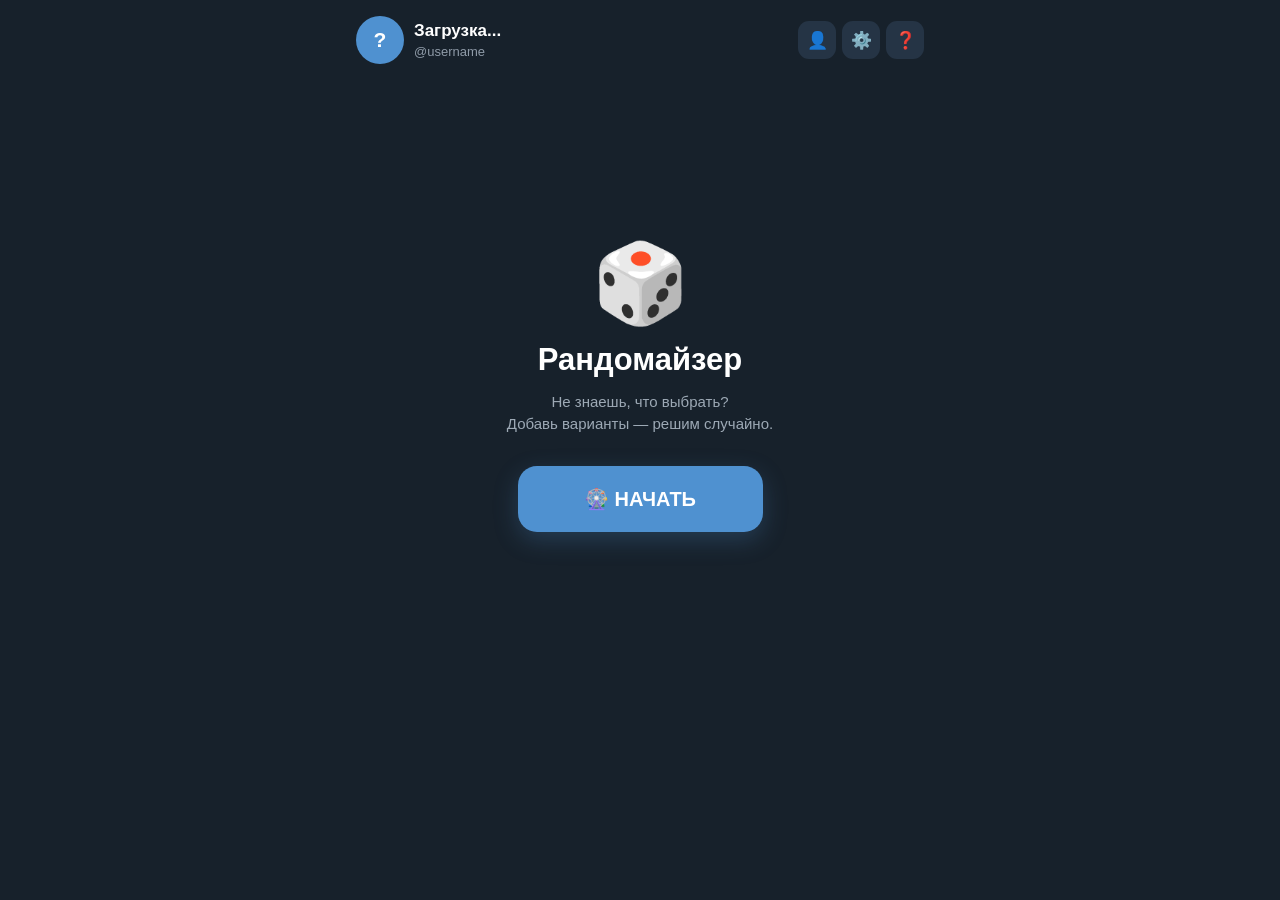
<file: index.html>
<!DOCTYPE html>
<html lang="ru">

<head>
    <meta charset="UTF-8">

    <meta name="viewport"
        content="width=device-width, initial-scale=1.0, maximum-scale=1.0, user-scalable=no">

    <title>Randomizer</title>

    <link rel="stylesheet" href="style.css">

    <script src="https://telegram.org/js/telegram-web-app.js"></script>
</head>

<body>

    <div class="app">

        <!-- Верхняя панель -->

        <header class="top-bar">

            <div class="user-block">

                <div class="avatar" id="avatar">
                    ?
                </div>

                <div class="user-data">

                    <div class="user-name" id="name">
                        Загрузка...
                    </div>

                    <div class="user-username" id="username">
                        @username
                    </div>

                </div>

            </div>


            <div class="top-buttons">

                <button class="top-button" onclick="openProfile()">
                    👤
                </button>

                <button class="top-button" onclick="openSettings()">
                    ⚙️
                </button>

                <button class="top-button" onclick="openHelp()">
                    ❓
                </button>

            </div>

        </header>


        <!-- Главная -->

        <main id="homePage" class="page">

            <div class="home-content">

                <div class="game-icon">
                    🎲
                </div>

                <h1>
                    Рандомайзер
                </h1>

                <p class="home-description">
                    Не знаешь, что выбрать?<br>
                    Добавь варианты — решим случайно.
                </p>

                <button
                    class="play-button"
                    onclick="openGame()"
                >
                    🎡 НАЧАТЬ
                </button>

            </div>

        </main>


        <!-- Рандомайзер -->

        <main id="gamePage" class="page hidden">

            <div class="game-header">

                <button
                    class="back-button"
                    onclick="backHome()"
                >
                    ←
                </button>

                <h2>
                    🎲 Рандомайзер
                </h2>

            </div>


            <!-- Добавление вариантов -->

            <div class="input-block">

                <div class="input-row">

                    <input
                        type="text"
                        id="optionInput"
                        placeholder="Введите вариант..."
                        autocomplete="off"
                    >

                    <button
                        onclick="addOption()"
                        class="add-button"
                    >
                        +
                    </button>

                </div>

            </div>


            <!-- Список вариантов -->

            <div
                id="optionsList"
                class="options-list"
            >

                <div class="empty-text">
                    Добавь минимум 2 варианта
                </div>

            </div>


            <!-- Колесо -->

            <div class="wheel-container">

                <div class="pointer">
                    ▼
                </div>

                <canvas
                    id="wheel"
                    width="320"
                    height="320"
                ></canvas>

            </div>


            <!-- Результат -->

            <div
                id="result"
                class="result hidden"
            >

                <div class="result-small">
                    Выпал вариант
                </div>

                <div id="winner">
                    —
                </div>

            </div>


            <!-- Кнопка -->

            <button
                id="spinButton"
                class="spin-button"
                onclick="spinWheel()"
                disabled
            >
                🎡 КРУТИТЬ
            </button>

        </main>


        <!-- Профиль -->

        <main
            id="profilePage"
            class="page hidden"
        >

            <div class="subpage">

                <button
                    class="back-button"
                    onclick="backHome()"
                >
                    ←
                </button>

                <div
                    class="big-avatar"
                    id="profileAvatar"
                >
                    ?
                </div>

                <h2 id="profileName">
                    Пользователь
                </h2>

                <p id="profileUsername">
                    @username
                </p>

                <div class="info-card">

                    <div>
                        🆔
                    </div>

                    <div>

                        <span>
                            Telegram ID
                        </span>

                        <strong id="userId">
                            —
                        </strong>

                    </div>

                </div>

            </div>

        </main>


        <!-- Настройки -->

        <main
            id="settingsPage"
            class="page hidden"
        >

            <div class="subpage">

                <button
                    class="back-button"
                    onclick="backHome()"
                >
                    ←
                </button>

                <h2>
                    ⚙️ Настройки
                </h2>

                <div class="settings-card">

                    <div>

                        <strong>
                            Вибрация
                        </strong>

                        <p>
                            Вибрация при выборе варианта
                        </p>

                    </div>

                    <label class="switch">

                        <input
                            type="checkbox"
                            id="vibrationToggle"
                            checked
                        >

                        <span></span>

                    </label>

                </div>

            </div>

        </main>


        <!-- Помощь -->

        <main
            id="helpPage"
            class="page hidden"
        >

            <div class="subpage">

                <button
                    class="back-button"
                    onclick="backHome()"
                >
                    ←
                </button>

                <h2>
                    ❓ Помощь
                </h2>

                <div class="help-card">

                    <h3>
                        Как пользоваться?
                    </h3>

                    <p>
                        Введи любые варианты, между которыми
                        не можешь выбрать.
                        <br><br>

                        Это могут быть имена, игры, фильмы,
                        числа, еда — вообще что угодно.
                        <br><br>

                        Добавь варианты и нажми
                        «Крутить».
                        <br><br>

                        Колесо случайно выберет один
                        из них.
                    </p>

                </div>

            </div>

        </main>

    </div>


    <script src="script.js"></script>

</body>

</html>
</file>
<file: style.css>
* {
    box-sizing: border-box;
    -webkit-tap-highlight-color: transparent;
}

html,
body {
    margin: 0;
    padding: 0;
    min-height: 100%;
}

body {
    font-family: Arial, sans-serif;

    background: var(--tg-theme-bg-color, #17212b);
    color: var(--tg-theme-text-color, #ffffff);

    overflow-x: hidden;
}

button,
input {
    font-family: inherit;
}

button {
    border: none;
    cursor: pointer;
}

button:active {
    transform: scale(0.94);
}


/* =========================
   ОСНОВНОЕ ПРИЛОЖЕНИЕ
   ========================= */

.app {
    width: 100%;
    max-width: 600px;
    min-height: 100vh;

    margin: 0 auto;

    padding: 16px;
}


/* =========================
   ВЕРХНЯЯ ПАНЕЛЬ
   ========================= */

.top-bar {
    width: 100%;

    display: flex;
    align-items: center;
    justify-content: space-between;

    margin-bottom: 20px;
}

.user-block {
    display: flex;
    align-items: center;

    gap: 10px;

    min-width: 0;
}

.avatar {
    width: 48px;
    height: 48px;

    flex-shrink: 0;

    border-radius: 50%;

    background: #4f91d0;

    display: flex;
    align-items: center;
    justify-content: center;

    color: white;

    font-size: 21px;
    font-weight: bold;

    overflow: hidden;
}

.avatar img {
    width: 100%;
    height: 100%;

    object-fit: cover;
}

.user-data {
    min-width: 0;
}

.user-name {
    max-width: 180px;

    font-size: 17px;
    font-weight: 700;

    white-space: nowrap;
    overflow: hidden;
    text-overflow: ellipsis;
}

.user-username {
    margin-top: 3px;

    color: #8f9ba8;

    font-size: 13px;

    white-space: nowrap;
    overflow: hidden;
    text-overflow: ellipsis;
}


/* =========================
   КНОПКИ ВВЕРХУ
   ========================= */

.top-buttons {
    display: flex;
    align-items: center;

    gap: 6px;
}

.top-button {
    width: 38px;
    height: 38px;

    display: flex;
    align-items: center;
    justify-content: center;

    border-radius: 11px;

    background: #253445;
    color: white;

    font-size: 17px;

    transition: transform 0.15s, background 0.15s;
}

.top-button:hover {
    background: #304256;
}


/* =========================
   СТРАНИЦЫ
   ========================= */

.page {
    width: 100%;

    animation: pageAppear 0.25s ease;
}

.hidden {
    display: none !important;
}


/* =========================
   ГЛАВНАЯ
   ========================= */

.home-content {
    min-height: 72vh;

    display: flex;
    flex-direction: column;

    align-items: center;
    justify-content: center;

    text-align: center;

    padding-bottom: 40px;
}

.game-icon {
    font-size: 78px;

    line-height: 1;

    margin-bottom: 20px;

    animation: floating 2.5s ease-in-out infinite;
}

.home-content h1 {
    margin: 0;

    font-size: 31px;
    line-height: 1.15;
}

.home-description {
    margin: 13px 0 30px;

    color: #9da9b5;

    font-size: 15px;
    line-height: 1.5;
}


/* =========================
   КНОПКА НАЧАТЬ
   ========================= */

.play-button {
    width: 245px;
    height: 66px;

    border-radius: 19px;

    background: #4f91d0;
    color: white;

    font-size: 20px;
    font-weight: 800;

    box-shadow:
        0 8px 25px rgba(79, 145, 208, 0.25);

    transition:
        transform 0.15s,
        background 0.15s;
}

.play-button:hover {
    background: #5b9ddd;
}


/* =========================
   ЗАГОЛОВОК РАНДОМАЙЗЕРА
   ========================= */

.game-header {
    display: flex;
    align-items: center;

    gap: 11px;

    margin-bottom: 18px;
}

.game-header h2 {
    margin: 0;

    font-size: 21px;
}


/* =========================
   КНОПКА НАЗАД
   ========================= */

.back-button {
    width: 42px;
    height: 42px;

    flex-shrink: 0;

    border-radius: 12px;

    background: #253445;
    color: white;

    font-size: 25px;

    transition: transform 0.15s;
}


/* =========================
   ПОЛЕ ВВОДА
   ========================= */

.input-block {
    width: 100%;

    margin-bottom: 10px;
}

.input-row {
    width: 100%;

    display: flex;

    gap: 8px;
}

#optionInput {
    flex: 1;

    min-width: 0;

    height: 50px;

    padding: 0 15px;

    border: none;
    outline: none;

    border-radius: 14px;

    background: #253445;
    color: white;

    font-size: 16px;
}

#optionInput::placeholder {
    color: #84909d;
}

#optionInput:focus {
    box-shadow: 0 0 0 2px rgba(79, 145, 208, 0.4);
}

.add-button {
    width: 52px;
    height: 50px;

    flex-shrink: 0;

    border-radius: 14px;

    background: #4f91d0;
    color: white;

    font-size: 28px;
    font-weight: 400;
}


/* =========================
   СПИСОК ВАРИАНТОВ
   ========================= */

.options-list {
    width: 100%;

    display: flex;

    gap: 7px;

    overflow-x: auto;

    padding: 3px 1px 10px;

    min-height: 47px;

    scrollbar-width: none;
}

.options-list::-webkit-scrollbar {
    display: none;
}

.empty-text {
    width: 100%;

    padding: 8px 2px;

    color: #9da9b5;

    font-size: 14px;

    text-align: center;
}


/* Один вариант */

.player {
    flex-shrink: 0;

    max-width: 190px;

    display: flex;
    align-items: center;

    gap: 7px;

    padding: 8px 10px;

    border-radius: 12px;

    background: #253445;

    color: white;

    font-size: 14px;
}

.player span {
    max-width: 145px;

    overflow: hidden;

    white-space: nowrap;

    text-overflow: ellipsis;
}

.remove-player {
    flex-shrink: 0;

    padding: 0;

    background: transparent;

    color: #ff6b6b;

    font-size: 19px;

    line-height: 1;
}


/* =========================
   КОЛЕСО
   ========================= */

.wheel-container {
    position: relative;

    width: 320px;
    height: 340px;

    margin: 3px auto 0;

    display: flex;
    align-items: flex-start;
    justify-content: center;
}

#wheel {
    display: block;

    width: 320px;
    height: 320px;

    border-radius: 50%;

    transform: rotate(0deg);

    will-change: transform;

    filter:
        drop-shadow(0 7px 15px rgba(0, 0, 0, 0.25));
}


/* Стрелка */

.pointer {
    position: absolute;

    z-index: 10;

    top: -7px;
    left: 50%;

    transform: translateX(-50%);

    color: white;

    font-size: 35px;
    line-height: 1;

    text-shadow:
        0 2px 5px rgba(0, 0, 0, 0.7);

    pointer-events: none;
}


/* =========================
   РЕЗУЛЬТАТ
   ========================= */

.result {
    width: 100%;

    margin: 0 0 10px;

    padding: 13px 15px;

    border-radius: 15px;

    background: #253445;

    text-align: center;

    animation: resultAppear 0.35s ease;
}

.result-small {
    color: #9da9b5;

    font-size: 13px;

    margin-bottom: 3px;
}

#winner {
    color: white;

    font-size: 24px;
    font-weight: 800;

    word-break: break-word;
}


/* =========================
   КНОПКА КРУТИТЬ
   ========================= */

.spin-button {
    width: 100%;
    height: 58px;

    border-radius: 17px;

    background: #4f91d0;
    color: white;

    font-size: 19px;
    font-weight: 800;

    transition:
        transform 0.15s,
        opacity 0.2s,
        background 0.2s;
}

.spin-button:hover:not(:disabled) {
    background: #5b9ddd;
}

.spin-button:disabled {
    opacity: 0.38;

    cursor: not-allowed;
}

.spin-button:active:not(:disabled) {
    transform: scale(0.97);
}


/* =========================
   ПРОФИЛЬ
   ========================= */

.subpage {
    width: 100%;

    text-align: center;
}

.big-avatar {
    width: 100px;
    height: 100px;

    margin: 25px auto 15px;

    border-radius: 50%;

    background: #4f91d0;

    display: flex;
    align-items: center;
    justify-content: center;

    color: white;

    font-size: 40px;
    font-weight: bold;

    overflow: hidden;
}

.big-avatar img {
    width: 100%;
    height: 100%;

    object-fit: cover;
}

.subpage h2 {
    margin: 10px 0 5px;

    font-size: 24px;
}

.subpage > p {
    margin: 0;

    color: #9da9b5;

    font-size: 14px;
}


/* =========================
   КАРТОЧКА ID
   ========================= */

.info-card {
    width: 100%;

    display: flex;
    align-items: center;

    gap: 15px;

    margin-top: 25px;

    padding: 17px;

    border-radius: 17px;

    background: #253445;

    text-align: left;
}

.info-card > div:first-child {
    font-size: 25px;
}

.info-card span {
    display: block;

    margin-bottom: 4px;

    color: #9da9b5;

    font-size: 13px;
}

.info-card strong {
    font-size: 16px;
}


/* =========================
   НАСТРОЙКИ
   ========================= */

.settings-card {
    width: 100%;

    display: flex;
    align-items: center;
    justify-content: space-between;

    gap: 15px;

    margin-top: 25px;

    padding: 18px;

    border-radius: 17px;

    background: #253445;

    text-align: left;
}

.settings-card strong {
    font-size: 16px;
}

.settings-card p {
    margin: 5px 0 0;

    color: #9da9b5;

    font-size: 13px;
    line-height: 1.35;
}


/* =========================
   ПЕРЕКЛЮЧАТЕЛЬ
   ========================= */

.switch {
    flex-shrink: 0;

    cursor: pointer;
}

.switch input {
    display: none;
}

.switch span {
    display: block;

    position: relative;

    width: 50px;
    height: 28px;

    border-radius: 20px;

    background: #56616d;

    transition: background 0.2s;
}

.switch span::after {
    content: "";

    position: absolute;

    top: 3px;
    left: 3px;

    width: 22px;
    height: 22px;

    border-radius: 50%;

    background: white;

    transition: transform 0.2s;
}

.switch input:checked + span {
    background: #4f91d0;
}

.switch input:checked + span::after {
    transform: translateX(22px);
}


/* =========================
   ПОМОЩЬ
   ========================= */

.help-card {
    width: 100%;

    margin-top: 25px;

    padding: 18px;

    border-radius: 17px;

    background: #253445;

    text-align: left;
}

.help-card h3 {
    margin: 0 0 14px;

    font-size: 18px;
}

.help-card p {
    margin: 0;

    color: #c5cbd2;

    font-size: 14px;

    line-height: 1.55;
}


/* =========================
   АНИМАЦИИ
   ========================= */

@keyframes floating {

    0%,
    100% {
        transform: translateY(0);
    }

    50% {
        transform: translateY(-8px);
    }
}

@keyframes pageAppear {

    from {
        opacity: 0;
        transform: translateY(5px);
    }

    to {
        opacity: 1;
        transform: translateY(0);
    }
}

@keyframes resultAppear {

    from {
        opacity: 0;
        transform: translateY(10px);
    }

    to {
        opacity: 1;
        transform: translateY(0);
    }
}


/* =========================
   МАЛЕНЬКИЕ ТЕЛЕФОНЫ
   ========================= */

@media (max-width: 380px) {

    .app {
        padding: 13px;
    }

    .user-name {
        max-width: 140px;
    }

    .top-button {
        width: 35px;
        height: 35px;

        font-size: 16px;
    }

    .game-icon {
        font-size: 68px;
    }

    .home-content h1 {
        font-size: 28px;
    }

    .play-button {
        width: 220px;
        height: 62px;
    }

    .wheel-container {
        width: 285px;
        height: 305px;
    }

    #wheel {
        width: 285px;
        height: 285px;
    }
}


/* =========================
   ОЧЕНЬ МАЛЕНЬКИЕ ЭКРАНЫ
   ========================= */

@media (max-width: 330px) {

    .top-buttons {
        gap: 3px;
    }

    .top-button {
        width: 32px;
        height: 32px;
    }

    .avatar {
        width: 43px;
        height: 43px;
    }

    .user-name {
        max-width: 110px;
    }

    .wheel-container {
        transform: scale(0.9);
        transform-origin: top center;

        margin-bottom: -30px;
    }
}
</file>
